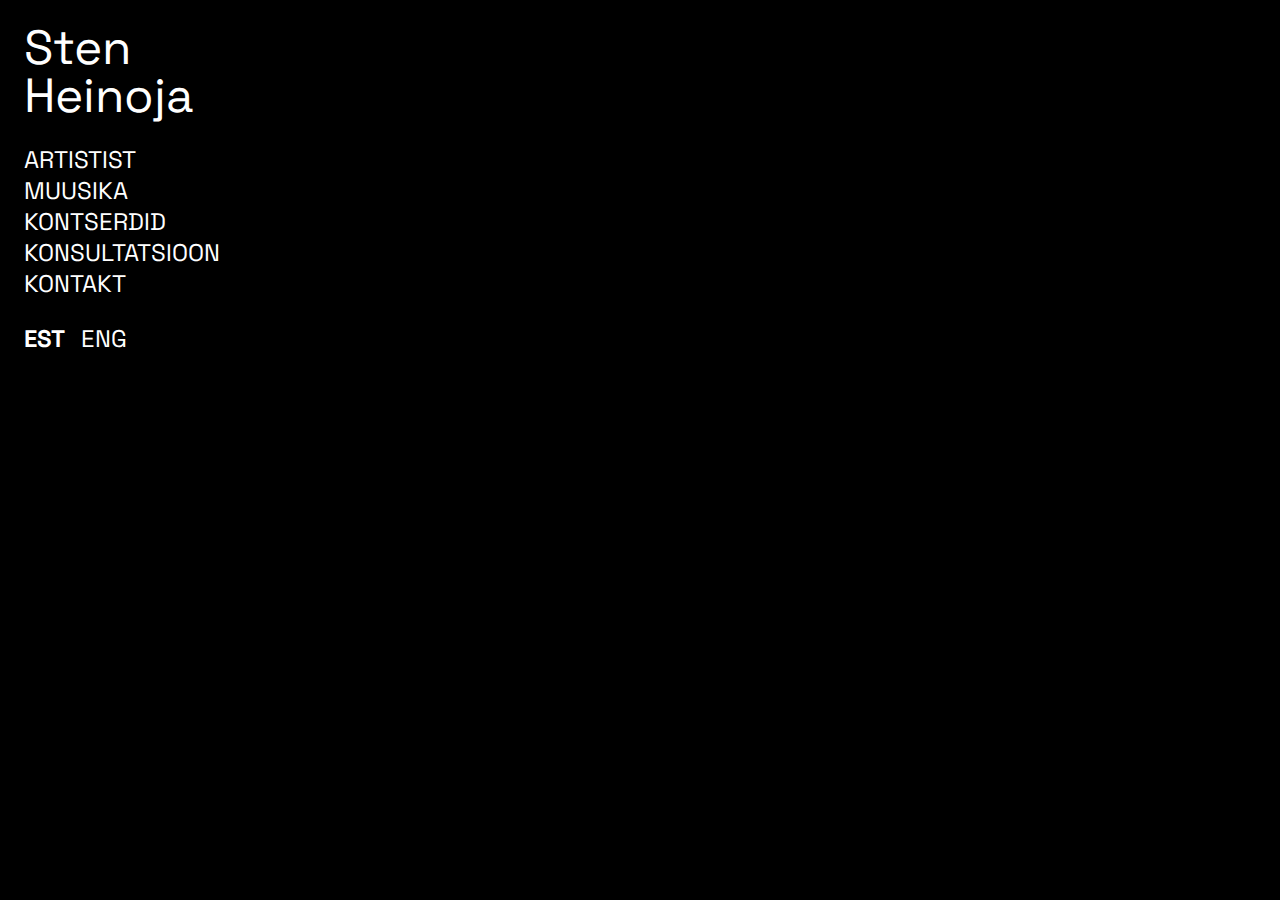
<file: index.html>
<!DOCTYPE html>
<html>

<head>
    <title>Sten Heinoja</title>
    <meta name="viewport" content="width=device-width, initial-scale=1">
    <meta charset="utf-8" />
    <link rel="stylesheet" type="text/css" href="/style.css?v=1.1">
    <link rel="stylesheet" type="text/css" href="/css/index.css?v=1.1">
    <link rel="preconnect" href="https://fonts.gstatic.com">
    <link href="https://fonts.googleapis.com/css2?family=Space+Grotesk:wght@300;400;500;600;700&display=swap"
        rel="stylesheet">
</head>

<body class="hideScroll">
    <div class="space"></div>
    <nav id="nav">
        <h1 class="selectedLink" id="logo">
            <a href="/index.html">Sten<br>Heinoja</a>
        </h1>
        <div class="mobileNavHeader">
            <div id="mobileLogo">
                <a href="/index.html">
                    <p>Sten Heinoja</p>
                </a>
            </div>
            <div id="openIcon" onclick="mobileNavOpen()">
                <a>
                    <p>☆</p>
                </a>
            </div>
        </div>

        <div class="space-between">
            <div id="navbar">
                <a href="/pages/artistist.html">
                    <p>ARTISTIST</p>
                </a>
                <a href="/pages/muusika.html">
                    <p>MUUSIKA</p>
                </a>
                <a href="/pages/kontserdid-tulevased.html">
                    <p>KONTSERDID</p>
                </a>
                <a href="/pages/konsultatsioon.html">
                    <p>KONSULTATSIOON</p>
                </a>
                <a href="/pages/kontakt.html">
                    <p>KONTAKT</p>
                </a>
            </div>
            <div id="language">
                <a href="">
                    <p class="selectedLink">EST</p>
                </a>
                &emsp;
                <a href="">
                    <p>ENG</p>
                </a>
            </div>
        </div>
    </nav>

    <div id="mobileNav">
        <div class="mobileNavHeader">
            <div id="mobileLogo">
                <a href="/index.html">
                    <p>Sten Heinoja</p>
                </a>
            </div>
            <div id="closeIcon" onclick="mobileNavClose()">
                <a>
                    <p>×</p>
                </a>
            </div>
        </div>
        <div id="mobileNavLinks">
            <a href="/pages/artistist.html">
                <p>ARTISTIST</p>
            </a>
            <a href="/pages/muusika.html">
                <p>MUUSIKA</p>
            </a>
            <a href="/pages/kontserdid-tulevased.html">
                <p>KONTSERDID</p>
            </a>
            <a href="/pages/konsultatsioon.html">
                <p>KONSULTATSIOON</p>
            </a>
            <a href="/pages/kontakt.html">
                <p>KONTAKT</p>
            </a>
        </div>
        <div id="mobileNavLanguage">
            <a href="">
                <p class="selectedLink">EST</p>
            </a>
            &emsp;
            <a href="">
                <p>ENG</p>
            </a>
        </div>
    </div>
    <section>

    </section>

    <section>

    </section>

</body>

<script>
    function mobileNavClose() {
        var x = document.getElementById("mobileNav");
        if (x.style.display === "none") {
            x.style.display = "flex";
        } else {
            x.style.display = "none";
        }
        var y = document.getElementById("nav");
        if (y.style.display === "flex") {
            y.style.display = "none";
        } else {
            y.style.display = "flex";
        }
    }

    function mobileNavOpen() {
        var x = document.getElementById("mobileNav");
        if (x.style.display === "flex") {
            x.style.display = "none";
        } else {
            x.style.display = "flex";
        }
        var y = document.getElementById("nav");
        if (y.style.display === "none") {
            y.style.display = "flex";
        } else {
            y.style.display = "none";
        }
        var y = document.getElementsByClassName("nav");
        if (y.style.display === "none") {
            y.style.display = "flex";
        } else {
            y.style.display = "none";
        }
    }
</script>

</html>
</file>
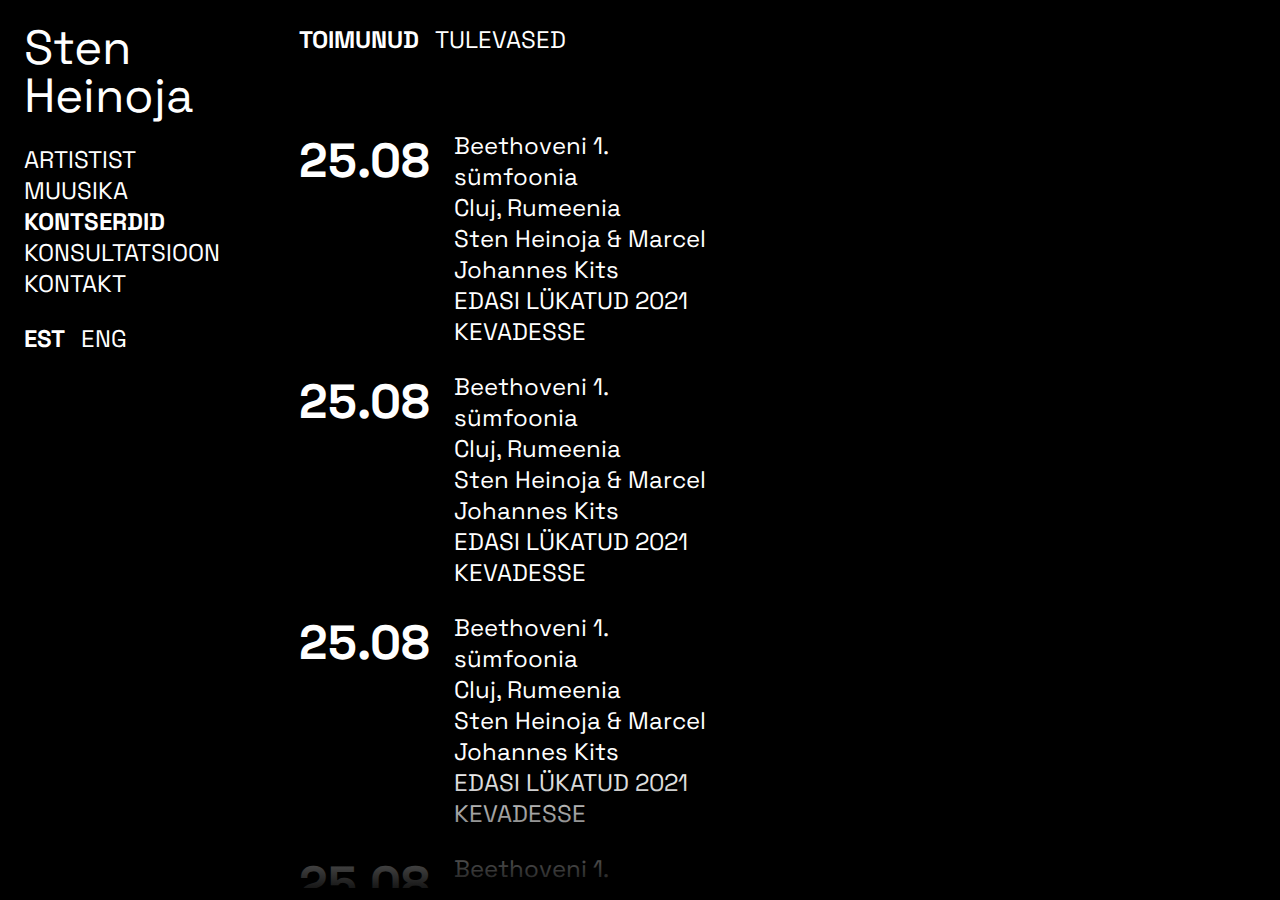
<file: pages/kontserdid-toimunud.html>
<!DOCTYPE html>
<html>

<head>
    <title>Sten Heinoja</title>
    <meta name="viewport" content="width=device-width, initial-scale=1">
    <meta charset="utf-8" />
    <link rel="stylesheet" type="text/css" href="/style.css?v=1.1">
    <link rel="stylesheet" type="text/css" href="/css/kontserdid.css?v=1.1">
    <link rel="preconnect" href="https://fonts.gstatic.com">
    <link href="https://fonts.googleapis.com/css2?family=Space+Grotesk:wght@300;400;500;600;700&display=swap"
        rel="stylesheet">
</head>

<body class="hideScroll">
    <div class="space"></div>
    <nav id="nav">

        <h1 class="selectedLink" id="logo">
            <a href="/index.html">Sten<br>Heinoja</a>
        </h1>
        <div class="mobileNavHeader">
            <div id="mobileLogo">
                <a href="/index.html">
                    <p>Sten Heinoja</p>
                </a>
            </div>
            <div id="openIcon" onclick="mobileNavOpen()">
                <a>
                    <p>☆</p>
                </a>
            </div>
        </div>

        <div id="navbar">
            <a href="/pages/artistist.html">
                <p>ARTISTIST</p>
            </a>
            <a href="/pages/muusika.html">
                <p>MUUSIKA</p>
            </a>
            <a class="selectedLink" href="/pages/kontserdid-tulevased.html">
                <p>KONTSERDID</p>
            </a>
            <a href="/pages/konsultatsioon.html">
                <p>KONSULTATSIOON</p>
            </a>
            <a href="/pages/kontakt.html">
                <p>KONTAKT</p>
            </a>
        </div>
        <div id="language">
            <a href="">
                <p class="selectedLink">EST</p>
            </a>
            &emsp;
            <a href="">
                <p>ENG</p>
            </a>
        </div>
    </nav>

    <div id="mobileNav">
        <div class="mobileNavHeader">
            <div id="mobileLogo">
                <a href="/index.html">
                    <p>Sten Heinoja</p>
                </a>
            </div>
            <div id="closeIcon" onclick="mobileNavClose()">
                <a>
                    <p>×</p>
                </a>
            </div>
        </div>
        <div id="mobileNavLinks">
            <a href="/pages/artistist.html">
                <p>ARTISTIST</p>
            </a>
            <a href="/pages/muusika.html">
                <p>MUUSIKA</p>
            </a>
            <a class="selectedLink" href="/pages/kontserdid-tulevased.html">
                <p>KONTSERDID</p>
            </a>
            <a href="/pages/konsultatsioon.html">
                <p>KONSULTATSIOON</p>
            </a>
            <a href="/pages/kontakt.html">
                <p>KONTAKT</p>
            </a>
        </div>
        <div id="mobileNavLanguage">
            <a href="">
                <p class="selectedLink">EST</p>
            </a>
            &emsp;
            <a href="">
                <p>ENG</p>
            </a>
        </div>
    </div>

    <section class="concerts">
        <div class="concertsTime">
            <a class="selectedLink" href="/pages/kontserdid-toimunud.html">
                <p>TOIMUNUD</p>
            </a>
            &emsp;
            <a href="/pages/kontserdid-tulevased.html">
                <p>TULEVASED</p>
            </a>
        </div>
        <div class="gradient notSelectable"></div>
        <div class="uppergradient notSelectable"></div>
        <div class="concertslist hideScroll">
            <br>
            <br>
            <br>
            <a href="https://www.facebook.com/">
                <div class="concert">
                    <h1 class="date">25.08</h1>
                    <p class="description">
                        Beethoveni 1. sümfoonia<br>
                        Cluj, Rumeenia<br>
                        Sten Heinoja & Marcel Johannes Kits<br>
                        EDASI LÜKATUD 2021 KEVADESSE
                    </p>
                </div>
            </a>
            <a href="https://www.facebook.com/">
                <div class="concert">
                    <h1 class="date">25.08</h1>
                    <p class="description">
                        Beethoveni 1. sümfoonia<br>
                        Cluj, Rumeenia<br>
                        Sten Heinoja & Marcel Johannes Kits<br>
                        EDASI LÜKATUD 2021 KEVADESSE
                    </p>
                </div>
            </a>
            <a href="https://www.facebook.com/">
                <div class="concert">
                    <h1 class="date">25.08</h1>
                    <p class="description">
                        Beethoveni 1. sümfoonia<br>
                        Cluj, Rumeenia<br>
                        Sten Heinoja & Marcel Johannes Kits<br>
                        EDASI LÜKATUD 2021 KEVADESSE
                    </p>
                </div>
            </a>
            <a href="https://www.facebook.com/">
                <div class="concert">
                    <h1 class="date">25.08</h1>
                    <p class="description">
                        Beethoveni 1. sümfoonia<br>
                        Cluj, Rumeenia<br>
                        Sten Heinoja & Marcel Johannes Kits<br>
                        EDASI LÜKATUD 2021 KEVADESSE
                    </p>
                </div>
            </a>
            <a href="https://www.facebook.com/">
                <div class="concert">
                    <h1 class="date">25.08</h1>
                    <p class="description">
                        Beethoveni 1. sümfoonia<br>
                        Cluj, Rumeenia<br>
                        Sten Heinoja & Marcel Johannes Kits<br>
                        EDASI LÜKATUD 2021 KEVADESSE
                    </p>
                </div>
            </a>
            <a href="https://www.facebook.com/">
                <div class="concert">
                    <h1 class="date">25.08</h1>
                    <p class="description">
                        Beethoveni 1. sümfoonia<br>
                        Cluj, Rumeenia<br>
                        Sten Heinoja & Marcel Johannes Kits<br>
                        EDASI LÜKATUD 2021 KEVADESSE
                    </p>
                </div>
            </a>
            <a href="https://www.facebook.com/">
                <div class="concert">
                    <h1 class="date">25.08</h1>
                    <p class="description">
                        Beethoveni 1. sümfoonia<br>
                        Cluj, Rumeenia<br>
                        Sten Heinoja & Marcel Johannes Kits<br>
                        EDASI LÜKATUD 2021 KEVADESSE
                    </p>
                </div>
            </a>
        </div>
    </section>

    
    </div>


</body>

<script>
    function mobileNavClose() {
        var x = document.getElementById("mobileNav");
        if (x.style.display === "none") {
            x.style.display = "flex";
        } else {
            x.style.display = "none";
        }
        var y = document.getElementById("nav");
        if (y.style.display === "flex") {
            y.style.display = "none";
        } else {
            y.style.display = "flex";
        }
    }

    function mobileNavOpen() {
        var x = document.getElementById("mobileNav");
        if (x.style.display === "flex") {
            x.style.display = "none";
        } else {
            x.style.display = "flex";
        }
        var y = document.getElementById("nav");
        if (y.style.display === "none") {
            y.style.display = "flex";
        } else {
            y.style.display = "none";
        }
    }
</script>

</html>
</file>
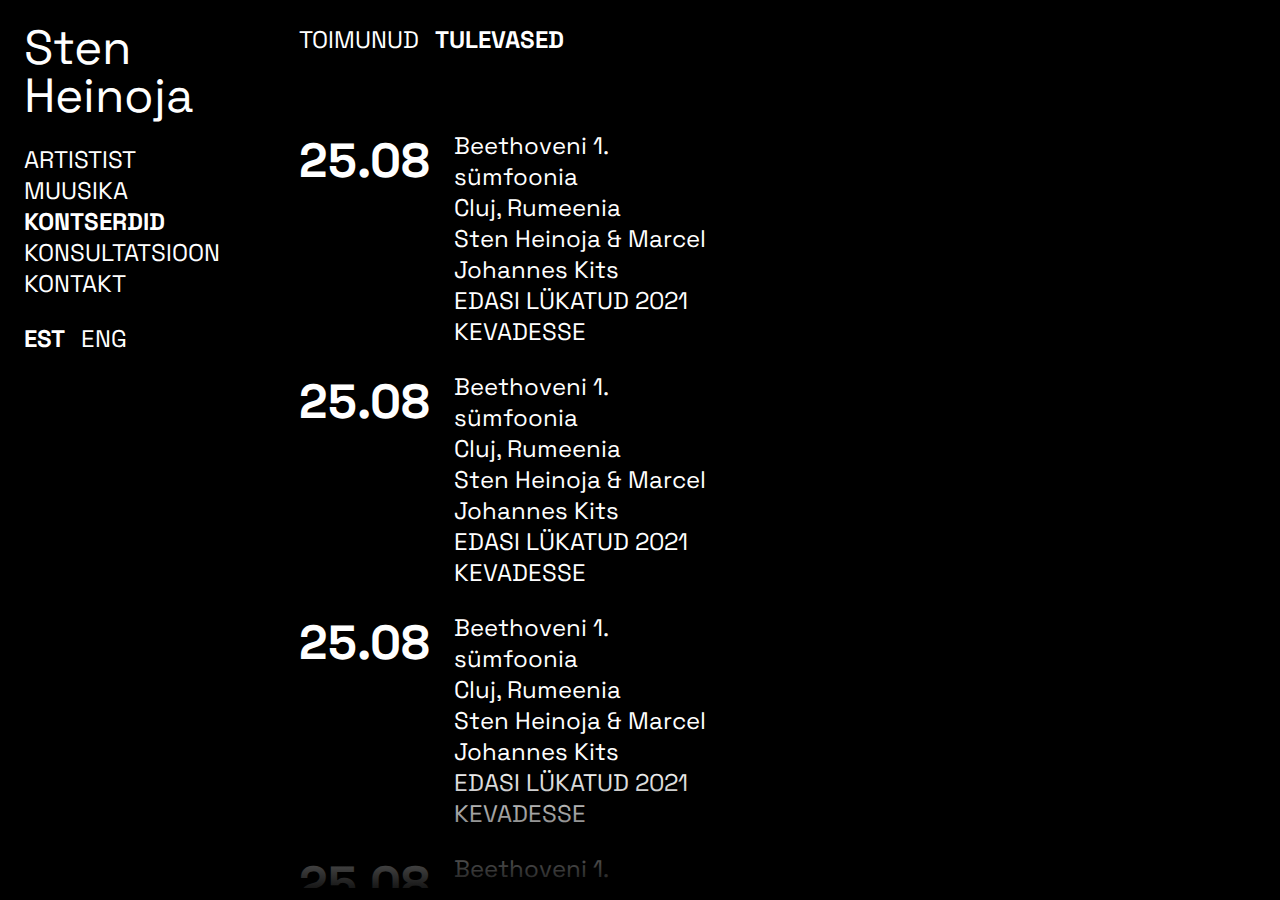
<file: pages/kontserdid-tulevased.html>
<!DOCTYPE html>
<html>

<head>
    <title>Sten Heinoja</title>
    <meta name="viewport" content="width=device-width, initial-scale=1">
    <meta charset="utf-8" />
    <link rel="stylesheet" type="text/css" href="/style.css?v=1.1">
    <link rel="stylesheet" type="text/css" href="/css/kontserdid.css?v=1.1">
    <link rel="preconnect" href="https://fonts.gstatic.com">
    <link href="https://fonts.googleapis.com/css2?family=Space+Grotesk:wght@300;400;500;600;700&display=swap"
        rel="stylesheet">
</head>

<body class="hideScroll">
    <div class="space"></div>
    <nav id="nav">

        <h1 class="selectedLink" id="logo">
            <a href="/index.html">Sten<br>Heinoja</a>
        </h1>
        <div class="mobileNavHeader">
            <div id="mobileLogo">
                <a href="/index.html">
                    <p>Sten Heinoja</p>
                </a>
            </div>
            <div id="openIcon" onclick="mobileNavOpen()">
                <a>
                    <p>☆</p>
                </a>
            </div>
        </div>

        <div id="navbar">
            <a href="/pages/artistist.html">
                <p>ARTISTIST</p>
            </a>
            <a href="/pages/muusika.html">
                <p>MUUSIKA</p>
            </a>
            <a class="selectedLink" href="/pages/kontserdid-tulevased.html">
                <p>KONTSERDID</p>
            </a>
            <a href="/pages/konsultatsioon.html">
                <p>KONSULTATSIOON</p>
            </a>
            <a href="/pages/kontakt.html">
                <p>KONTAKT</p>
            </a>
        </div>
        <div id="language">
            <a href="">
                <p class="selectedLink">EST</p>
            </a>
            &emsp;
            <a href="">
                <p>ENG</p>
            </a>
        </div>
    </nav>

    <div id="mobileNav">
        <div class="mobileNavHeader">
            <div id="mobileLogo">
                <a href="/index.html">
                    <p>Sten Heinoja</p>
                </a>
            </div>
            <div id="closeIcon" onclick="mobileNavClose()">
                <a>
                    <p>×</p>
                </a>
            </div>
        </div>
        <div id="mobileNavLinks">
            <a href="/pages/artistist.html">
                <p>ARTISTIST</p>
            </a>
            <a href="/pages/muusika.html">
                <p>MUUSIKA</p>
            </a>
            <a class="selectedLink" href="/pages/kontserdid-tulevased.html">
                <p>KONTSERDID</p>
            </a>
            <a href="/pages/konsultatsioon.html">
                <p>KONSULTATSIOON</p>
            </a>
            <a href="/pages/kontakt.html">
                <p>KONTAKT</p>
            </a>
        </div>
        <div id="mobileNavLanguage">
            <a href="">
                <p class="selectedLink">EST</p>
            </a>
            &emsp;
            <a href="">
                <p>ENG</p>
            </a>
        </div>
    </div>

    <section class="concerts">
        <div class="concertsTime">
            <a href="/pages/kontserdid-toimunud.html">
                <p>TOIMUNUD</p>
            </a>
            &emsp;
            <a class="selectedLink" href="/pages/kontserdid-tulevased.html">
                <p>TULEVASED</p>
            </a>
        </div>
        <div class="gradient notSelectable"></div>
        <div class="uppergradient notSelectable"></div>
        <div class="concertslist hideScroll">
            <br>
            <br>
            <br>
            <a href="https://www.facebook.com/">
                <div class="concert">
                    <h1 class="date">25.08</h1>
                    <p class="description">
                        Beethoveni 1. sümfoonia<br>
                        Cluj, Rumeenia<br>
                        Sten Heinoja & Marcel Johannes Kits<br>
                        EDASI LÜKATUD 2021 KEVADESSE
                    </p>
                </div>
            </a>
            <a href="https://www.facebook.com/">
                <div class="concert">
                    <h1 class="date">25.08</h1>
                    <p class="description">
                        Beethoveni 1. sümfoonia<br>
                        Cluj, Rumeenia<br>
                        Sten Heinoja & Marcel Johannes Kits<br>
                        EDASI LÜKATUD 2021 KEVADESSE
                    </p>
                </div>
            </a>
            <a href="https://www.facebook.com/">
                <div class="concert">
                    <h1 class="date">25.08</h1>
                    <p class="description">
                        Beethoveni 1. sümfoonia<br>
                        Cluj, Rumeenia<br>
                        Sten Heinoja & Marcel Johannes Kits<br>
                        EDASI LÜKATUD 2021 KEVADESSE
                    </p>
                </div>
            </a>
            <a href="https://www.facebook.com/">
                <div class="concert">
                    <h1 class="date">25.08</h1>
                    <p class="description">
                        Beethoveni 1. sümfoonia<br>
                        Cluj, Rumeenia<br>
                        Sten Heinoja & Marcel Johannes Kits<br>
                        EDASI LÜKATUD 2021 KEVADESSE
                    </p>
                </div>
            </a>
            <a href="https://www.facebook.com/">
                <div class="concert">
                    <h1 class="date">25.08</h1>
                    <p class="description">
                        Beethoveni 1. sümfoonia<br>
                        Cluj, Rumeenia<br>
                        Sten Heinoja & Marcel Johannes Kits<br>
                        EDASI LÜKATUD 2021 KEVADESSE
                    </p>
                </div>
            </a>
            <a href="https://www.facebook.com/">
                <div class="concert">
                    <h1 class="date">25.08</h1>
                    <p class="description">
                        Beethoveni 1. sümfoonia<br>
                        Cluj, Rumeenia<br>
                        Sten Heinoja & Marcel Johannes Kits<br>
                        EDASI LÜKATUD 2021 KEVADESSE
                    </p>
                </div>
            </a>
            <a href="https://www.facebook.com/">
                <div class="concert">
                    <h1 class="date">25.08</h1>
                    <p class="description">
                        Beethoveni 1. sümfoonia<br>
                        Cluj, Rumeenia<br>
                        Sten Heinoja & Marcel Johannes Kits<br>
                        EDASI LÜKATUD 2021 KEVADESSE
                    </p>
                </div>
            </a>
        </div>
    </section>

    
    </div>


</body>

<script>
    function mobileNavClose() {
        var x = document.getElementById("mobileNav");
        if (x.style.display === "none") {
            x.style.display = "flex";
        } else {
            x.style.display = "none";
        }
        var y = document.getElementById("nav");
        if (y.style.display === "flex") {
            y.style.display = "none";
        } else {
            y.style.display = "flex";
        }
    }

    function mobileNavOpen() {
        var x = document.getElementById("mobileNav");
        if (x.style.display === "flex") {
            x.style.display = "none";
        } else {
            x.style.display = "flex";
        }
        var y = document.getElementById("nav");
        if (y.style.display === "none") {
            y.style.display = "flex";
        } else {
            y.style.display = "none";
        }
    }
</script>

</html>
</file>
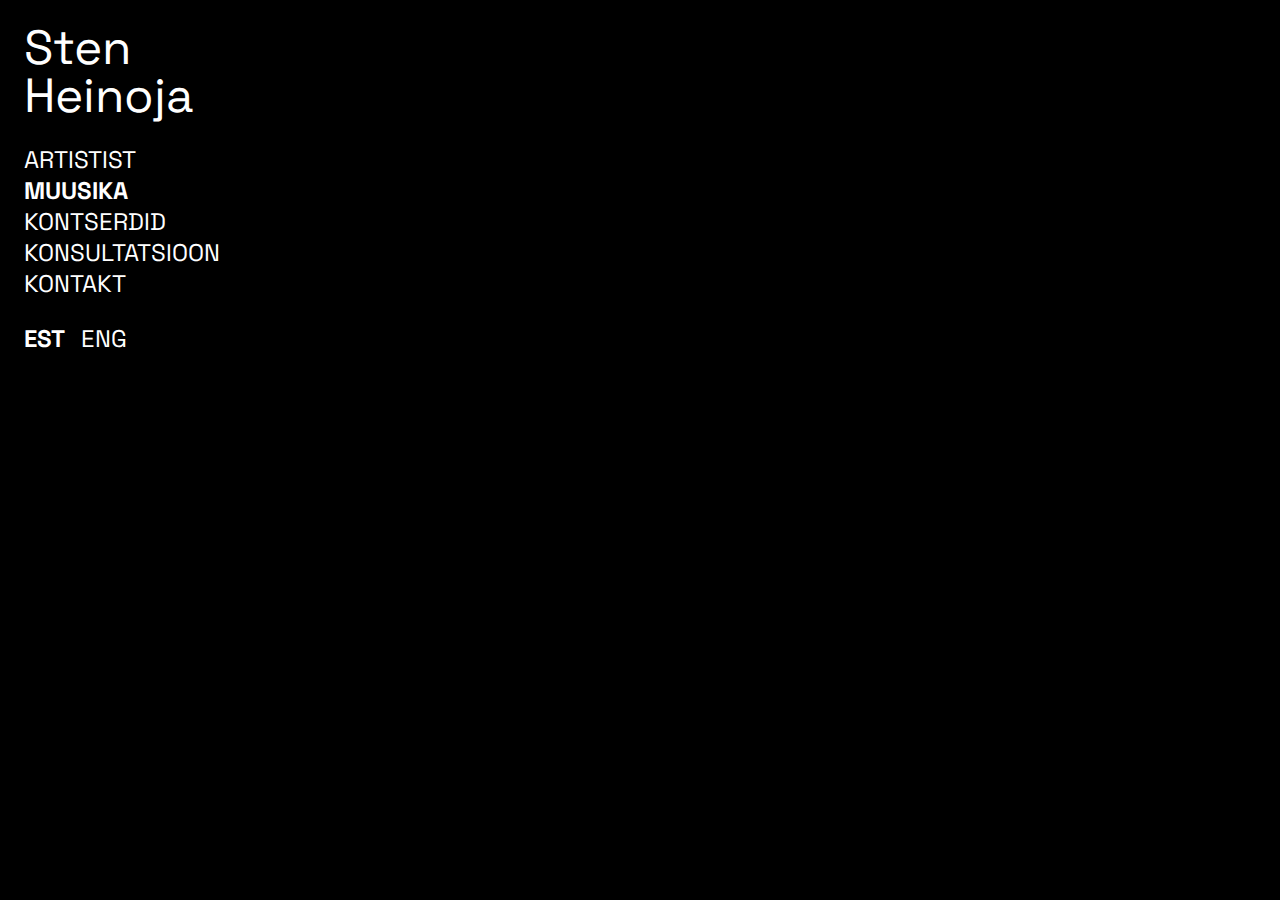
<file: pages/muusika.html>
<!DOCTYPE html>
<html>

<head>
    <title>Sten Heinoja</title>
    <meta name="viewport" content="width=device-width, initial-scale=1">
    <meta charset="utf-8" />
    <link rel="stylesheet" type="text/css" href="/style.css?v=1.1">
    <link rel="stylesheet" type="text/css" href="/css/muusika.css?v=1.1">
    <link rel="preconnect" href="https://fonts.gstatic.com">
    <link href="https://fonts.googleapis.com/css2?family=Space+Grotesk:wght@300;400;500;600;700&display=swap"
        rel="stylesheet">
</head>

<body class="hideScroll">
    <div class="space"></div>
    <nav id="nav">

        <h1 class="selectedLink" id="logo">
            <a href="/index.html">Sten<br>Heinoja</a>
        </h1>
        <div class="mobileNavHeader">
            <div id="mobileLogo">
                <a href="/index.html">
                    <p>Sten Heinoja</p>
                </a>
            </div>
            <div id="openIcon" onclick="mobileNavOpen()">
                <a>
                    <p>☆</p>
                </a>
            </div>
        </div>

        <div id="navbar">
            <a href="/pages/artistist.html">
                <p>ARTISTIST</p>
            </a>
            <a class="selectedLink" href="/pages/muusika.html">
                <p>MUUSIKA</p>
            </a>
            <a href="/pages/kontserdid-tulevased.html">
                <p>KONTSERDID</p>
            </a>
            <a href="/pages/konsultatsioon.html">
                <p>KONSULTATSIOON</p>
            </a>
            <a href="/pages/kontakt.html">
                <p>KONTAKT</p>
            </a>
        </div>
        <div id="language">
            <a href="">
                <p class="selectedLink">EST</p>
            </a>
            &emsp;
            <a href="">
                <p>ENG</p>
            </a>
        </div>
    </nav>

    <div id="mobileNav">
        <div class="mobileNavHeader">
            <div id="mobileLogo">
                <a href="/index.html">
                    <p>Sten Heinoja</p>
                </a>
            </div>
            <div id="closeIcon" onclick="mobileNavClose()">
                <a>
                    <p>×</p>
                </a>
            </div>
        </div>
        <div id="mobileNavLinks">
            <a href="/pages/artistist.html">
                <p>ARTISTIST</p>
            </a>
            <a class="selectedLink" href="/pages/muusika.html">
                <p>MUUSIKA</p>
            </a>
            <a href="/pages/kontserdid-tulevased.html">
                <p>KONTSERDID</p>
            </a>
            <a href="/pages/konsultatsioon.html">
                <p>KONSULTATSIOON</p>
            </a>
            <a href="/pages/kontakt.html">
                <p>KONTAKT</p>
            </a>
        </div>
        <div id="mobileNavLanguage">
            <a href="">
                <p class="selectedLink">EST</p>
            </a>
            &emsp;
            <a href="">
                <p>ENG</p>
            </a>
        </div>
    </div>

    <section class="videos hideScroll">
        <div class="video">
            <div class="video-container">
                <iframe src="https://www.youtube.com/embed/Ae9DJDXHhHg" frameborder="0"
                    allow="accelerometer; autoplay; clipboard-write; encrypted-media; gyroscope; picture-in-picture"
                    allowfullscreen></iframe>
            </div>
        </div>
        <div class="video">
            <div class="video-container">
                <iframe src="https://www.youtube.com/embed/GrymwUNG7Ts" frameborder="0" allow="accelerometer; autoplay; clipboard-write; encrypted-media; gyroscope; picture-in-picture" allowfullscreen></iframe>
            </div>
        </div>
        <div class="video">
            <div class="video-container">
                <iframe src="https://www.youtube.com/embed/m8nrcTN3s7c" frameborder="0" allow="accelerometer; autoplay; clipboard-write; encrypted-media; gyroscope; picture-in-picture" allowfullscreen></iframe>
            </div>
        </div>
        <div class="video">
            <div class="video-container">
                <iframe src="https://www.youtube.com/embed/C9Zdks9GCsE" frameborder="0" allow="accelerometer; autoplay; clipboard-write; encrypted-media; gyroscope; picture-in-picture" allowfullscreen></iframe>
            </div>
        </div>
        <div class="video">
            <div class="video-container">
                <iframe src="https://www.youtube.com/embed/SCmysJ8Foc8" frameborder="0" allow="accelerometer; autoplay; clipboard-write; encrypted-media; gyroscope; picture-in-picture" allowfullscreen></iframe>
            </div>
        </div>
        <div class="video">
            <div class="video-container">
                <iframe src="https://www.youtube.com/embed/RDYKbdVtx3o" frameborder="0" allow="accelerometer; autoplay; clipboard-write; encrypted-media; gyroscope; picture-in-picture" allowfullscreen></iframe>
            </div>
        </div>
        <div class="video">
            <div class="video-container">
                <iframe src="https://www.youtube.com/embed/-rfFaoV6qNQ" frameborder="0" allow="accelerometer; autoplay; clipboard-write; encrypted-media; gyroscope; picture-in-picture" allowfullscreen></iframe>
            </div>
        </div>
        <div class="video">
            <div class="video-container">
                <iframe src="https://www.youtube.com/embed/GNcr8Sy7XnM" frameborder="0" allow="accelerometer; autoplay; clipboard-write; encrypted-media; gyroscope; picture-in-picture" allowfullscreen></iframe>
            </div>
        </div>
        <div class="video">
            <div class="video-container">
                <iframe src="https://www.youtube.com/embed/0mujYWd0XnU" frameborder="0" allow="accelerometer; autoplay; clipboard-write; encrypted-media; gyroscope; picture-in-picture" allowfullscreen></iframe>
            </div>
        </div>
        <div class="video">
            <div class="video-container">
                <iframe src="https://www.youtube.com/embed/UhI3L8GrJ88" frameborder="0" allow="accelerometer; autoplay; clipboard-write; encrypted-media; gyroscope; picture-in-picture" allowfullscreen></iframe>
            </div>
        </div>
    </section>

</body>

<script>
    function mobileNavClose() {
        var x = document.getElementById("mobileNav");
        if (x.style.display === "none") {
            x.style.display = "flex";
        } else {
            x.style.display = "none";
        }
        var y = document.getElementById("nav");
        if (y.style.display === "flex") {
            y.style.display = "none";
        } else {
            y.style.display = "flex";
        }
    }

    function mobileNavOpen() {
        var x = document.getElementById("mobileNav");
        if (x.style.display === "flex") {
            x.style.display = "none";
        } else {
            x.style.display = "flex";
        }
        var y = document.getElementById("nav");
        if (y.style.display === "none") {
            y.style.display = "flex";
        } else {
            y.style.display = "none";
        }
    }
</script>

</html>
</file>
<file: style.css>
* {
    font-family: 'Space Grotesk', sans-serif;
    padding: 0;
    margin: 0;
    max-height: 100%;
    height: auto;
    max-width: 100%;
    width: auto;
    transition: 100ms;
    text-decoration: none;
    box-sizing: border-box;
}

:root {
    --black: black;
    --white: white;
    --red: #993333;
    --blue: #333366;
    --green: #336633;
    --yellow: #999933;
    --purple: #663399;
    --padding: .75rem;
    --margin: .75rem;
    --regular: 400;
    --bold: 700;
    --h1: 3rem;
    --p: 1.5rem;
    --small-p: .75rem;
    --black-gradient: linear-gradient(180deg, rgba(0, 0, 0, 0), rgba(0, 0, 0, 1));
    --red-gradient: linear-gradient(180deg, rgba(153, 51, 51, 0), rgba(153, 51, 51, 1));
    --blue-gradient: linear-gradient(180deg, rgba(51, 51, 102, 0), rgba(51, 51, 102, 1));
    --green-gradient: linear-gradient(180deg, rgba(51, 102, 51, 0), rgba(51, 102, 51, 1));
    --yellow-gradient: linear-gradient(180deg, rgba(153, 153, 51, 0), rgba(153, 153, 51, 1));
    --purple-gradient: linear-gradient(180deg, rgba(102, 51, 153, 0), rgba(102, 51, 153, 1));
}

a {
    color: var(--white);
}

a:hover {
    font-weight: var(--bold);
}

body {
    padding: var(--padding);
    display: flex;
    overflow: hidden;
}

nav {
    display: flex;
    flex-direction: column;
    padding: var(--padding);
    width: 20%;
}

p {
    font-size: var(--p);
    color: var(--white);
}

h1 {
    font-size: var(--h1);
    color: var(--white);
}

section {
    width: 40%;
    padding: var(--padding);
    height: calc(100vh - 1.5rem);
    -webkit-animation: fadein 1s;
    /* Safari, Chrome and Opera > 12.1 */
    -moz-animation: fadein 1s;
    /* Firefox < 16 */
    -ms-animation: fadein 1s;
    /* Internet Explorer */
    -o-animation: fadein 1s;
    /* Opera < 12.1 */
    animation: fadein 1s;
}

#language {
    display: flex;
    margin-top: 1.5rem;
}

#logo {
    margin-bottom: 1.5rem;
    line-height: 1;
    font-size: var(--h1);
    font-weight: var(--regular);
}

#logo:hover {
    font-weight: 700;
}

#mobileLogo {
    display: none;
}

#mobileNav {
    overflow: hidden;
    display: none;
    width: 100%;
    height: 100%;
    background-color: var(--black);
    flex-direction: column;
    text-align: left;
    padding: var(--padding);
    z-index: 1;
}

#openIcon {
    display: none;
}

#navbar {
    flex-direction: column;
    display: flex;
}


.concerts {
    overflow: hidden;
    width: 40%;
}

.concertslist {
    overflow: scroll;
}

.concert {
    display: flex;
    padding: .75rem 1.5rem;
}

.concert:hover {
    font-weight: var(--bold);
}

.concertsTime {
    display: flex;
    flex-wrap: wrap;
    margin-left: 1.5rem;
    margin-left: 1.5rem;
}

.date {
    margin-right: 1.5rem;
}

.downloads {
    display: flex;
    flex-direction: column;
    padding-top: 1.5rem;
    margin-top: auto;
}

.gradient {
    position: absolute;
    bottom: 0px;
    width: 40%;
    height: 15%;
}

.hideScroll {
    -ms-overflow-style: none;
    /* IE and Edge */
    scrollbar-width: none;
    /* Firefox */
}

.hideScroll::-webkit-scrollbar {
    display: none;
}

.image {
    display: grid;
    grid-template-rows: "img downloads";
}

.img {
    display: flex;
}

.notSelectable {
    -webkit-user-select: none;
    /* Safari */
    -moz-user-select: none;
    /* Firefox */
    -ms-user-select: none;
    /* IE10+/Edge */
    user-select: none;
    /* Standard */
}

.selectedLink {
    font-weight: var(--bold);
}

.space {
    display: none;
}

.text {
    overflow: scroll;
}

.text p {
    max-width: 720px;
    width: auto;
}

.title {
    padding: var(--padding);
}

.uppergradient {
    position: absolute;
    top: 5rem;
    width: 40%;
    height: 5%;
}

.videos {
    overflow: scroll;
    width: 80%;
    display: grid;
    grid-template-columns: 1fr 1fr;
    grid-gap: 1.5rem;
}

.video-container {
    position: relative;
    padding-bottom: 56.25%;
    padding-top: 30px;
    height: 0;
    overflow: hidden;
}

.video-container iframe,
.video-container object,
.video-container embed {
    position: absolute;
    top: 0;
    left: 0;
    width: 100%;
    height: 100%;
}

@keyframes fadein {
    from {
        opacity: 0;
    }

    to {
        opacity: 1;
    }
}

/* Firefox < 16 */
@-moz-keyframes fadein {
    from {
        opacity: 0;
    }

    to {
        opacity: 1;
    }
}

/* Safari, Chrome and Opera > 12.1 */
@-webkit-keyframes fadein {
    from {
        opacity: 0;
    }

    to {
        opacity: 1;
    }
}

/* Internet Explorer */
@-ms-keyframes fadein {
    from {
        opacity: 0;
    }

    to {
        opacity: 1;
    }
}

/* Opera < 12.1 */
@-o-keyframes fadein {
    from {
        opacity: 0;
    }

    to {
        opacity: 1;
    }
}


@media only screen and (max-width: 1024px) {
    body {
        display: grid;
        grid-template-columns: 50% 50%;
        grid-template-rows: 50% 50%;
        grid-template-areas:
        "nav text"
        "image text"
        ;
    }
    
    nav {
        grid-area: nav;
        width: 100%;
        height: auto;
    }

    .date {
        font-size: var(--regular);
    }

    .description {
        font-size: var(--regular);
    }

    .image {
        grid-area: image;
        width: 100%;
        height: auto;
    }

    .text {
        grid-area: text;
        width: 100%;
    }

    .videos {
        width: 100%;
        grid-template-columns: 100%;
        grid-gap: 0rem;
    }

    .concerts {
        overflow: hidden;
        width: 100%;
    }   
    
    .gradient, .uppergradient {
        width: 50%;
        height: 5%;
    }

    #navbar, #language {
        display: flex;
    }
}

@media only screen and (max-width: 480px) {
    body {
        display: flex;
        flex-direction: column;
        overflow: scroll;
        padding: 0;
    }

    section {
        padding: 1.5rem;
    }
    
    nav {
        display: flex;
        background-color: var(--black);
        z-index: 1;
        width: 100%;
        overflow: hidden;
        position: fixed;
        margin-bottom: .75rem;
    }

    .concerts {
        overflow: hidden;
        width: auto;
        height: auto;
    }   
    
    .concert {
        padding: 0 0 1.5rem 0;
    }
    
    .concertsTime {
        padding: 0;
        margin: 0;
    }

    .date {
        font-size: var(--regular);
    }

    .description {
        font-size: var(--regular);
    }

    .gradient, .uppergradient {
        width: auto;
        height: auto;
    }

    .image {
        width: auto;
        height: auto;
    }

    .space {
        display: block;
        position: relative;
        width: 100%;
        height: 4.3rem;
    }

    .text {
        width: auto;
        height: auto;
    }

    .videos {
        width: auto;
        height: auto;
    }

    #logo {
        display: none;
    }

    #mobileNav {
        overflow: hidden;
        display: none;
        width: 100%;
        height: 100%;
        background-color: var(--black);
        flex-direction: column;
        text-align: left;
        z-index: 1;
        background-color: black;
        position: fixed;
    }

    #mobileLogo {
        display: flex;
    }

    #mobileNavLanguage {
        display: flex;
        padding-top: 1.5rem;
        padding-left: .75rem;
    }

    .mobileNavHeader {
        display: flex;
        margin: .75rem;
        justify-content: space-between;
    }

    #mobileNavLinks {
        margin-top: 1.5rem;
        margin-left: .75rem;
    }

    #navbar, #language {
        display: none;
    }

    #openIcon {
        display: flex;
    }
}
</file>
<file: css/index.css>
body {
    background-color: var(--black);
}

.gradient {
    background-image: var(--black-gradient);
}
</file>
<file: css/kontserdid.css>
body {
    background-color: var(--black);
}

.gradient {
    background-image: var(--black-gradient);
}

.uppergradient {
    background-image: linear-gradient(180deg, rgba(0, 0, 0, 1), rgba(0, 0, 0, 0));
}
</file>
<file: css/muusika.css>
body {
    background-color: var(--black);
}

.gradient {
    background-image: var(--black-gradient);
}
</file>
